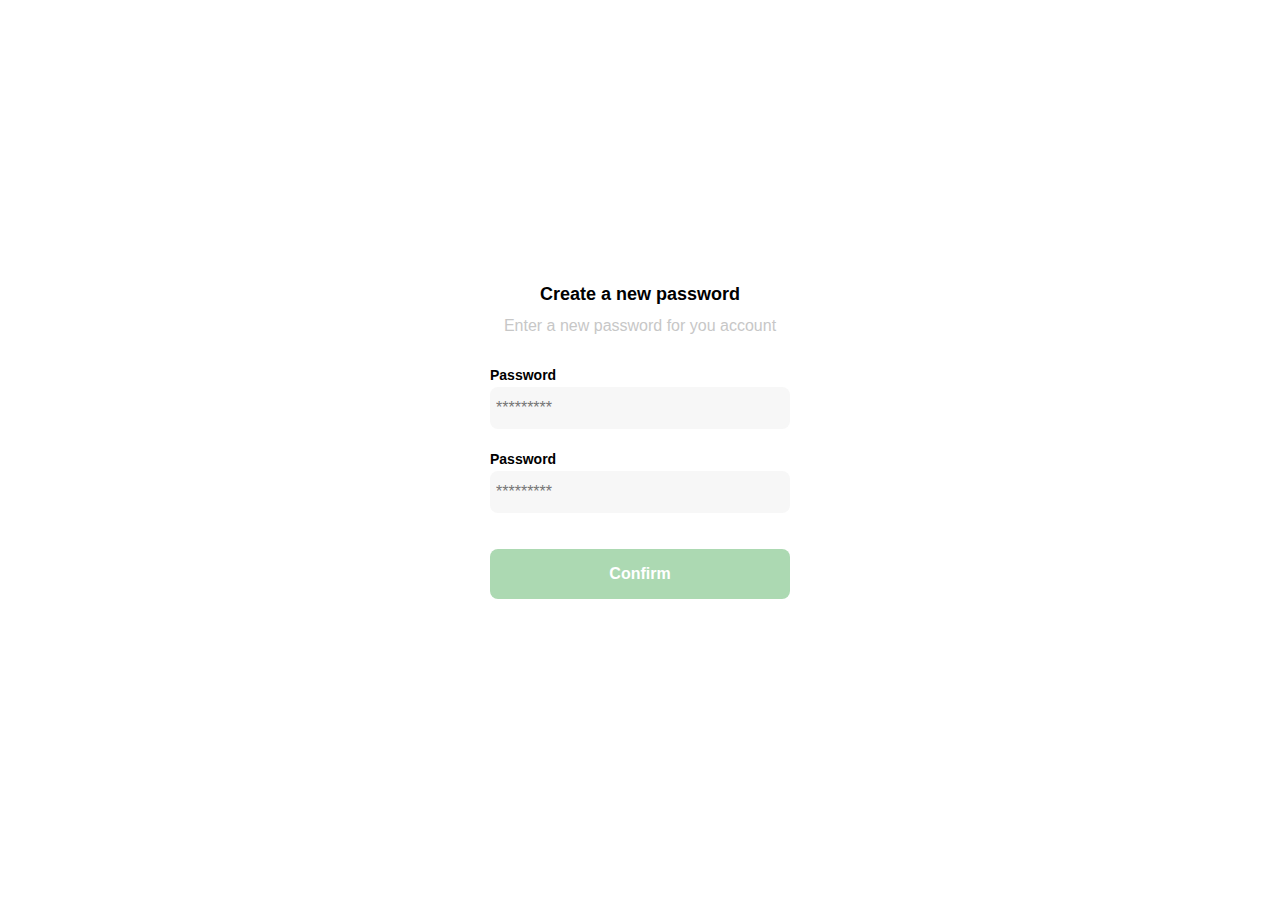
<file: Clase1.html>
<!DOCTYPE html>
<html lang="en">
<head>
    <meta charset="UTF-8">
    <meta name="viewport" content="width=device-width, initial-scale=1.0">
    <title>Document</title>
    <link href="styles/style.css" rel="stylesheet" type="text/css">
</head>
<body>
    <div class="login">
        <div class="form-container">
            <img src="./logos/logo_yard_sale.svg" alt="logo" class="logo">

            <h1 class="title">Create a new password</h1>
            <p class="subtitle">Enter a new password for you account</p>

            <form action="/" class="form">
                <label for="password" class="label">Password</label>
                <input type="password" id="password" placeholder="*********" class="input input_password">

                <label for="new-password" class="label">Password</label>
                <input type="password" id="new-password" placeholder="*********" class="input input_password">

                <input type="submit" value="Confirm" class="primary-button login-button">
            </form>
        </div>
    </div>
</body>
</html>
</file>
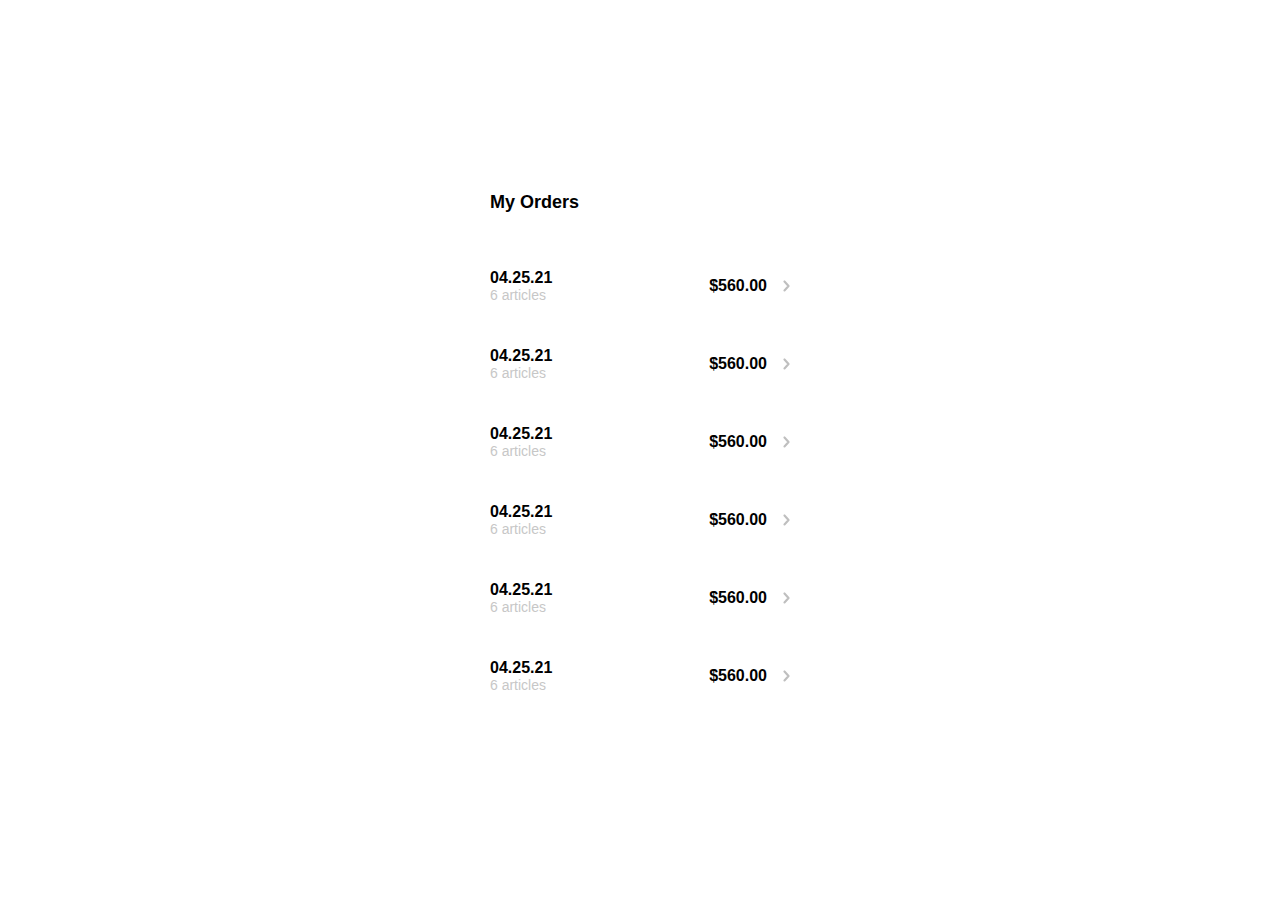
<file: Clase10.html>
<!DOCTYPE html>
<html lang="en">
<head>
    <meta charset="UTF-8">
    <meta name="viewport" content="width=device-width, initial-scale=1.0">
    <title>Document</title>
    <link href="styles/style2.css" rel="stylesheet" type="text/css">
</head>
<body>

    <div class="my-order2">
        <div class="my-order-container2">
            <h1 class="title2">My Orders</h1>
            <div class="my-order-content2">          
                <div class="order2">
                    <p>
                        <span> 04.25.21</span>
                        <span> 6 articles</span>                    
                    </p>
                    <p>$560.00</p> 
                    <img src="./icons/flechita.svg" alt="Arrow">
                </div>

                <div class="order2">
                    <p>
                        <span> 04.25.21</span>
                        <span> 6 articles</span>                    
                    </p>
                    <p>$560.00</p> 
                    <img src="./icons/flechita.svg" alt="Arrow">
                </div>

                <div class="order2">
                    <p>
                        <span> 04.25.21</span>
                        <span> 6 articles</span>                    
                    </p>
                    <p>$560.00</p> 
                    <img src="./icons/flechita.svg" alt="Arrow">
                </div>

                <div class="order2">
                    <p>
                        <span> 04.25.21</span>
                        <span> 6 articles</span>                    
                    </p>
                    <p>$560.00</p> 
                    <img src="./icons/flechita.svg" alt="Arrow">
                </div>

                <div class="order2">
                    <p>
                        <span> 04.25.21</span>
                        <span> 6 articles</span>                    
                    </p>
                    <p>$560.00</p> 
                    <img src="./icons/flechita.svg" alt="Arrow">
                </div>

                <div class="order2">
                    <p>
                        <span> 04.25.21</span>
                        <span> 6 articles</span>                    
                    </p>
                    <p>$560.00</p> 
                    <img src="./icons/flechita.svg" alt="Arrow">
                </div>
            </div>
        </div>
    </div>    
</body>
</html>
</file>
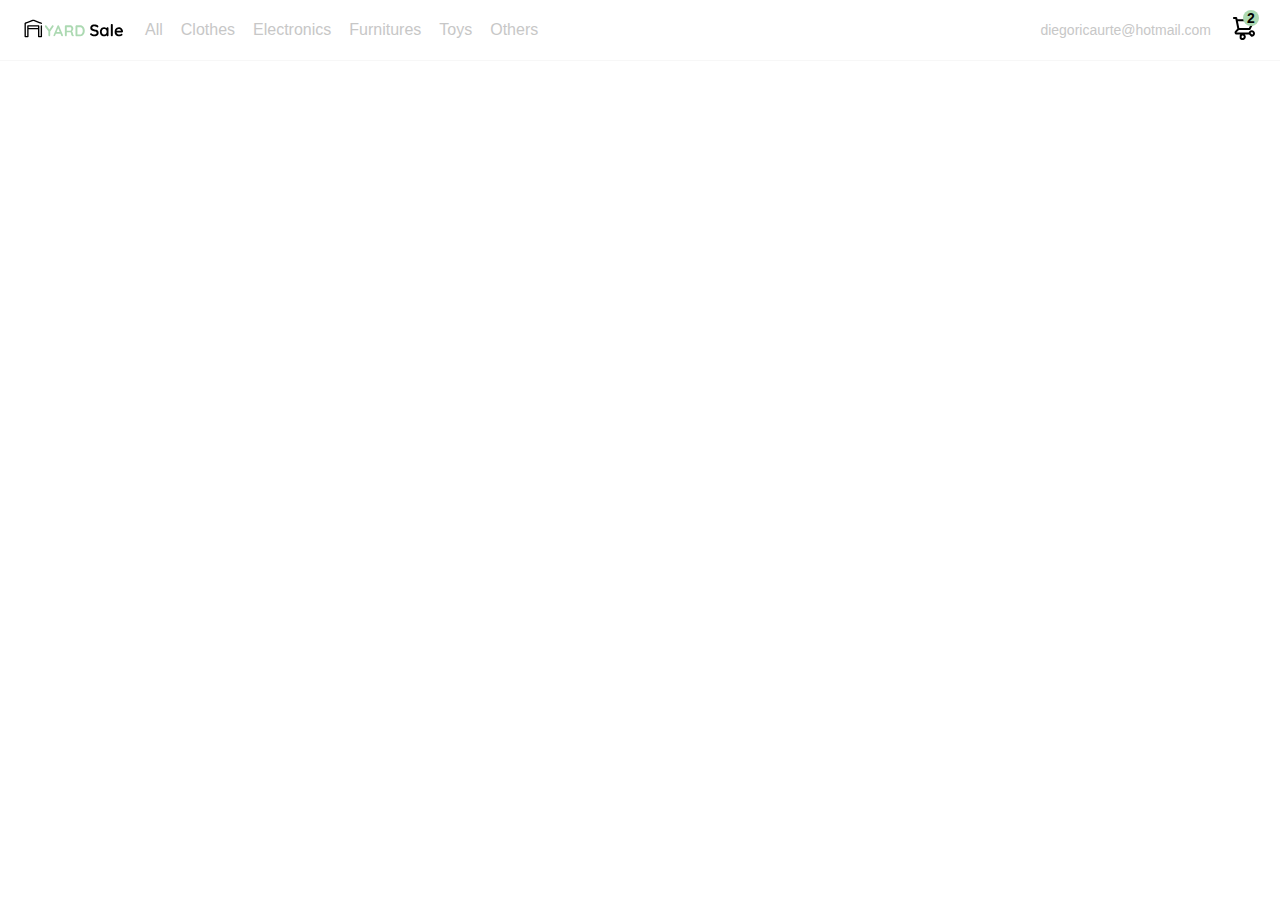
<file: Clase11.html>
<!DOCTYPE html>
<html lang="en">
<head>
    <meta charset="UTF-8">
    <meta name="viewport" content="width=device-width, initial-scale=1.0">
    <title>Document</title>
    <link href="styles/style-menu2.css" rel="stylesheet" type="text/css">
</head>
<body>
    <nav>
        <img src="./icons/icon_menu.svg" alt="menu" class="menu">

        <div class="navbar-left">
            <img src="./logos/logo_yard_sale.svg" alt="logo" class="logo">

            <ul>
                <li>
                    <a href="/">All</a>
                </li>

                <li>
                    <a href="/">Clothes</a>
                </li>

                <li>
                    <a href="/">Electronics</a>
                </li>

                <li>
                    <a href="/">Furnitures</a>
                </li>

                <li>
                    <a href="/">Toys</a>
                </li>

                <li>
                    <a href="/">Others</a>
                </li>

            </ul>


        </div>

        <div class="navbar-right">

            <ul>
                <li class="navbar-email">
                    <a href="/">diegoricaurte@hotmail.com</a>
                </li>
                <li class="navbar-shopping-cart">
                    <img src="./icons/icon_shopping_cart.svg" alt="shopping-cart">
                    <div>2</div>
                </li>
            </ul>

        </div>
    </nav>
</body>
</html>
</file>
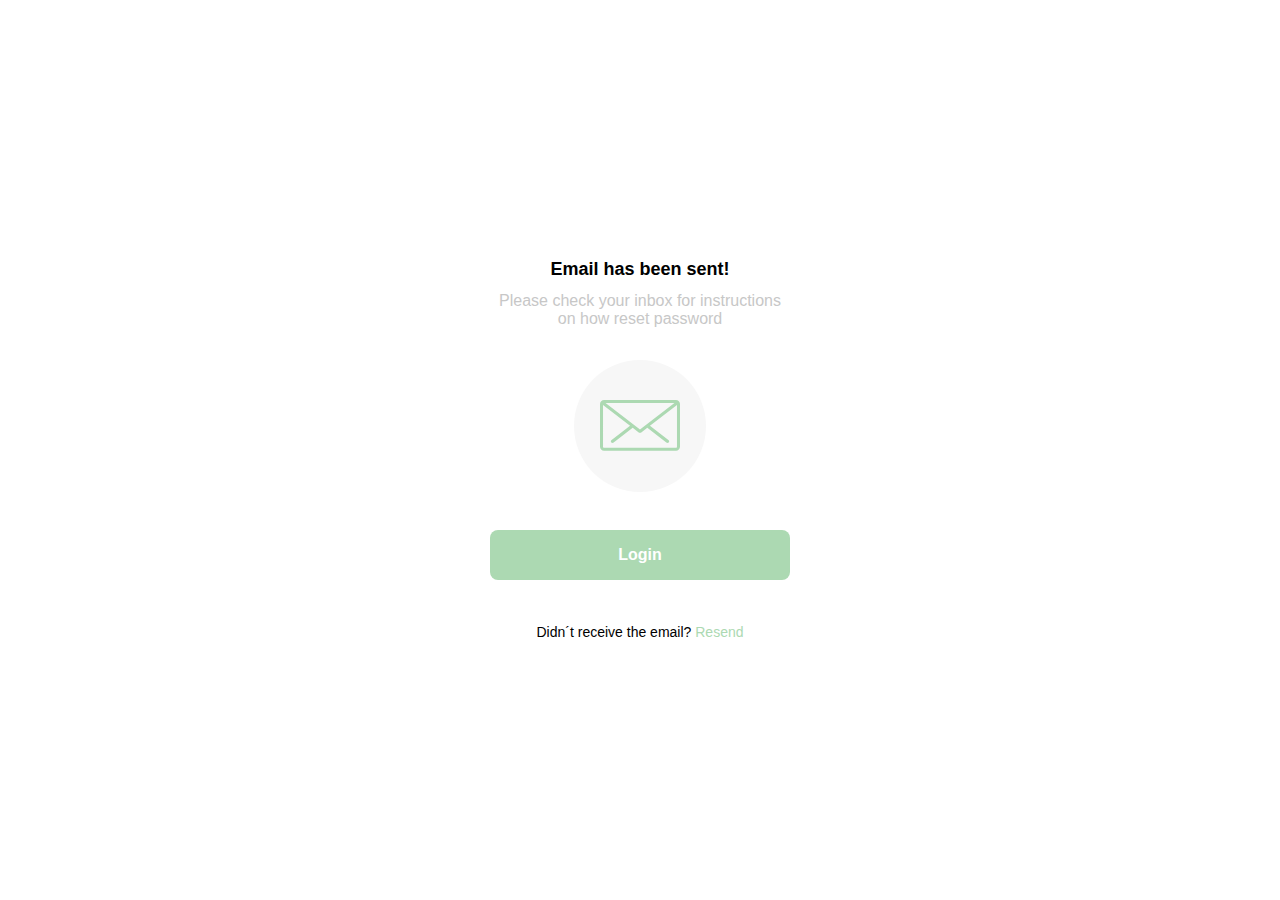
<file: Clase2.html>
<!DOCTYPE html>
<html lang="en">
<head>
    <meta charset="UTF-8">
    <meta name="viewport" content="width=device-width, initial-scale=1.0">
    <title>Document</title>
    <link href="styles/style.css" rel="stylesheet" type="text/css">
</head>
<body>
    <div class="login">
        <div class="form-container2">
            <img src="./logos/logo_yard_sale.svg" alt="logo" class="logo">

            <h1 class="title">Email has been sent!</h1>
            <p class="subtitle">Please check your inbox for instructions on how reset password</p>

            <div class="email-image">
                <img src="./icons/email.svg" alt="email">
            </div>

            <button class="primary-button login-button">
                Login
            </button>

            <p class="resend">
                <span>Didn´t receive the email?</span>
                <a href="#">Resend</a>
            </p>
            
        </div>
    </div>
</body>
</html>
</file>
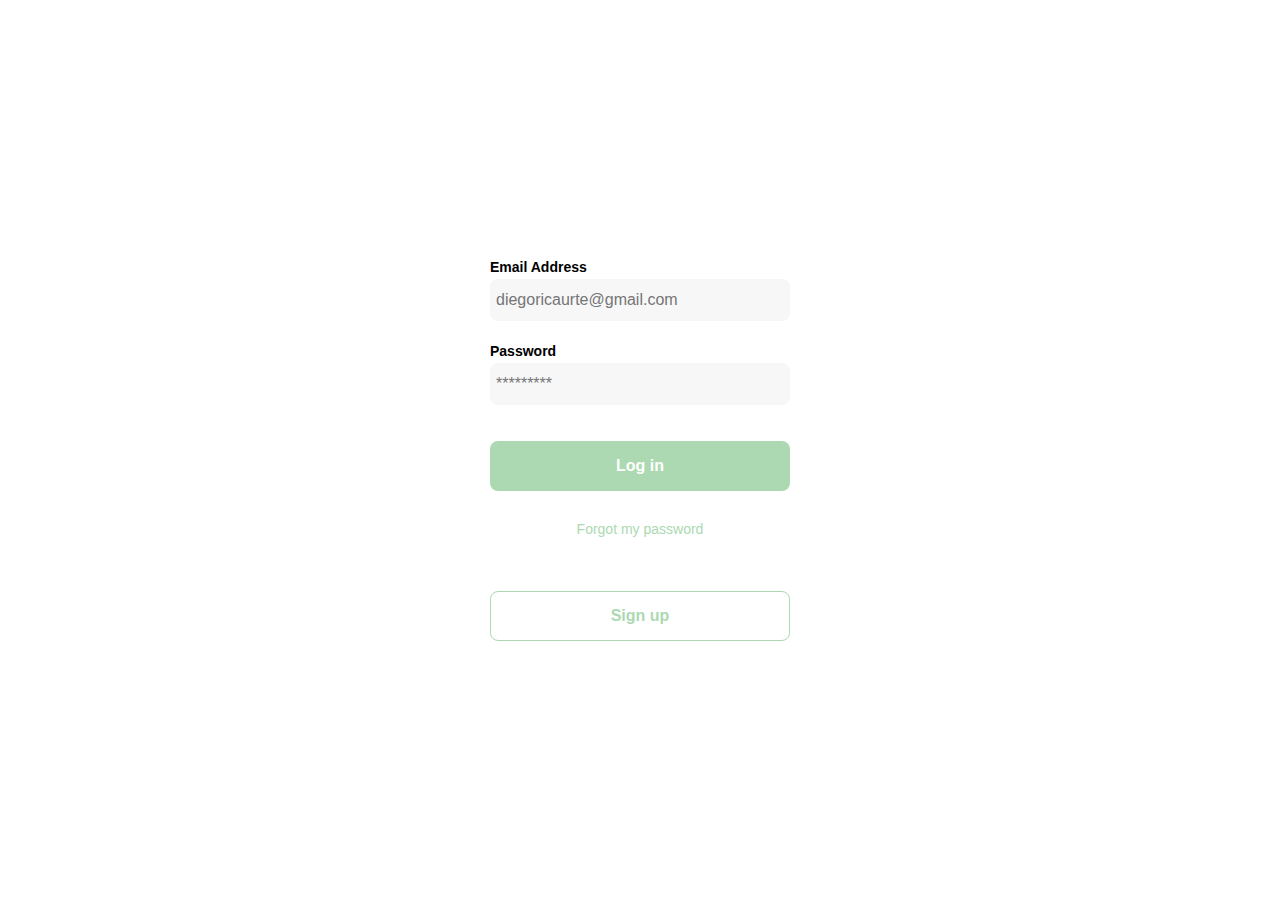
<file: Clase3.html>
<!DOCTYPE html>
<html lang="en">
<head>
    <meta charset="UTF-8">
    <meta name="viewport" content="width=device-width, initial-scale=1.0">
    <title>Document</title>
    <link href="styles/style.css" rel="stylesheet" type="text/css">
</head>
<body>
    <div class="login">
        <div class="form-container">
            <img src="./logos/logo_yard_sale.svg" alt="logo" class="logo">

            <form action="/" class="form">
                <label for="email" class="label">Email Address</label>
                <input type="text" id="email" placeholder="diegoricaurte@gmail.com" class="input input_email">

                <label for="password" class="label">Password</label>
                <input type="password" id="password" placeholder="*********" class="input input_password">

                <input type="submit" value="Log in" class="primary-button login-button">

                <a href="/">Forgot my password</a>
            </form>
            <button class="secondary-button signup-button">
                Sign up
            </button>
        </div>
    </div>
</body>
</html>
</file>
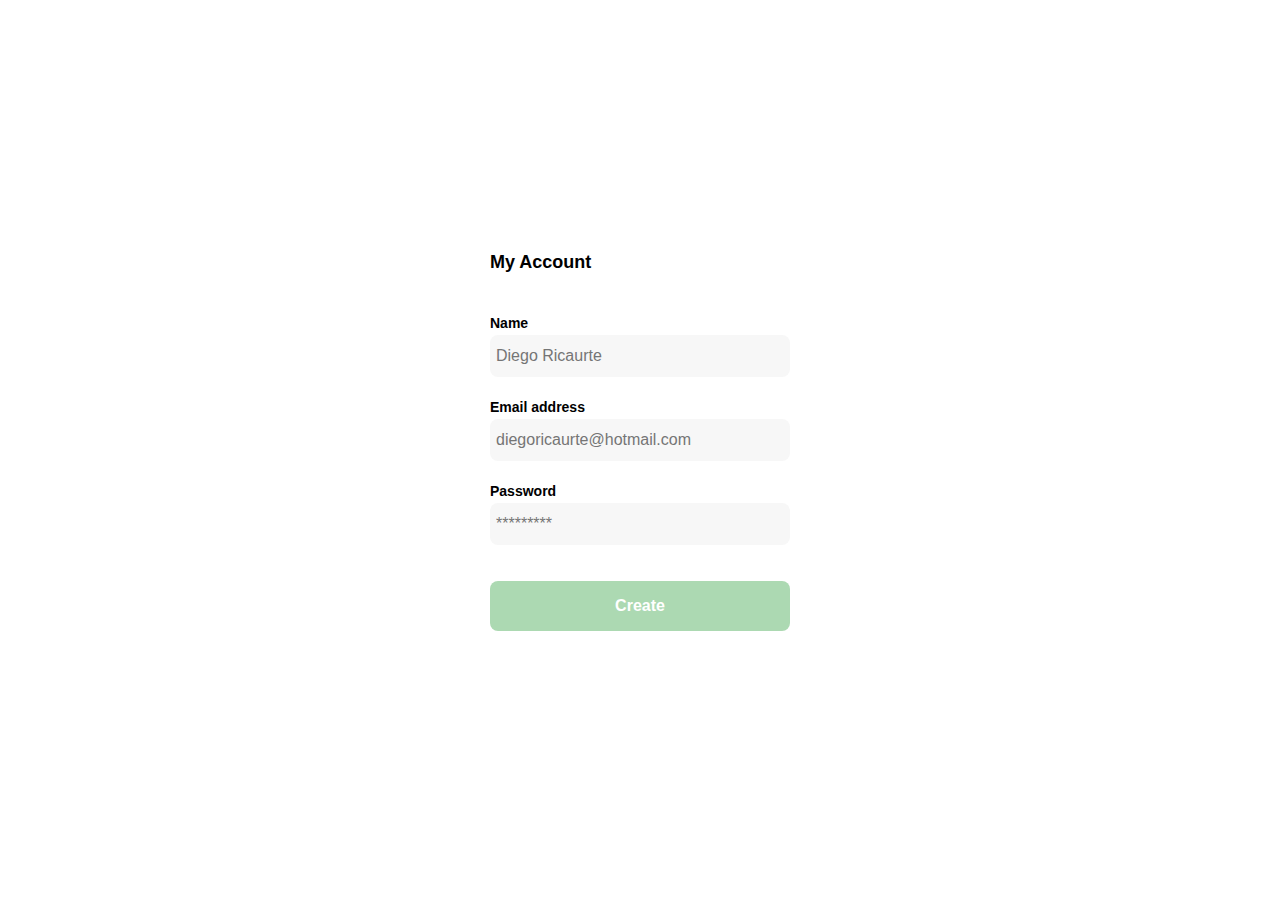
<file: Clase4.html>
<!DOCTYPE html>
<html lang="en">
<head>
    <meta charset="UTF-8">
    <meta name="viewport" content="width=device-width, initial-scale=1.0">
    <title>Document</title>
    <link href="styles/style.css" rel="stylesheet" type="text/css">
</head>
<body>
    <div class="login">
        <div class="form-container">
            <h1 class="title2">My Account</h1>

            <form action="/" class="form">
                <div>
                    
                    <label for="name" class="label">Name</label>
                    <input type="text" id="name" placeholder="Diego Ricaurte" class="input input_name">
                    
                    <label for="email" class="label">Email address</label>
                    <input type="text" id="email" placeholder="diegoricaurte@hotmail.com" class="input input_email">


                    <label for="password" class="label">Password</label>
                    <input type="password" id="password" placeholder="*********" class="input input_password">
                    
                </div>
                

                <input type="submit" value="Create" class="primary-button login-button">
            </form>
        </div>
    </div>
</body>
</html>
</file>
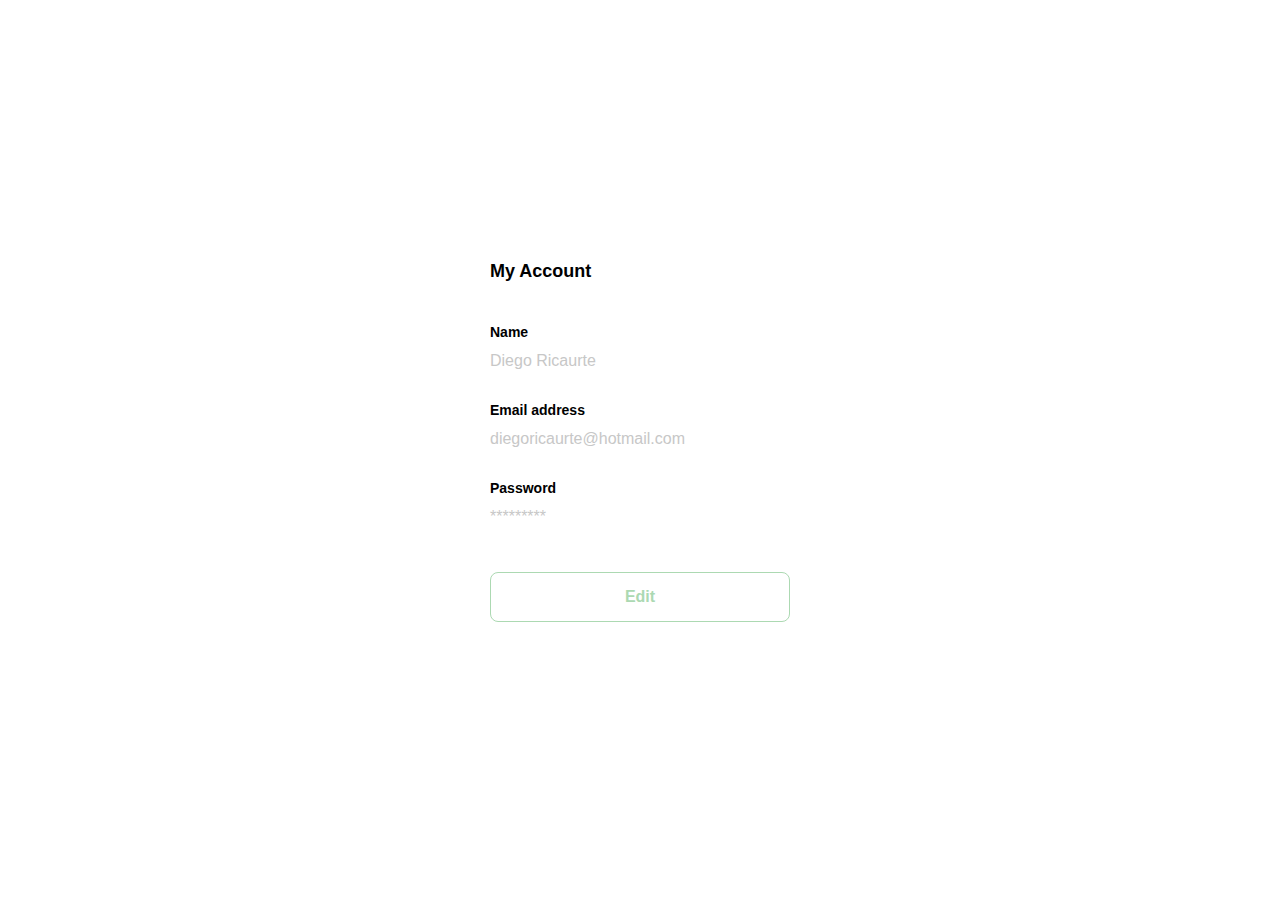
<file: Clase5.html>
<!DOCTYPE html>
<html lang="en">
<head>
    <meta charset="UTF-8">
    <meta name="viewport" content="width=device-width, initial-scale=1.0">
    <title>Document</title>
    <link href="styles/style.css" rel="stylesheet" type="text/css">
</head>
<body>
    <div class="login">
        <div class="form-container">
            <h1 class="title2">My Account</h1>

            <form action="/" class="form">
                <div>
                    
                    <label for="name" class="label">Name</label>
                    <p class="value">Diego Ricaurte</p>
                    
                    <label for="email" class="label">Email address</label>
                    <p class="value">diegoricaurte@hotmail.com</p>


                    <label for="password" class="label">Password</label>
                    <p class="value">*********</p>
                    
                </div>
                

                <input type="submit" value="Edit" class="secondary-button login-button">
            </form>
        </div>
    </div>
</body>
</html>
</file>
<file: styles/style.css>
:root{
    --white:#FFFFFF;
    --black: #000000;
    --very-light-pink: #c7c7c7;
    --text-input-field: #F7F7F7;
    --hospital-green: #ACD9B2;
    --sm: 14px;
    --md: 16px;
    --lg: 18px;

}

body{    
    font-family: 'Quicksand', sans-serif;
    margin: 0;
}

.login{
    width: 100%;
    height: 100vh;
    display: grid;
    place-items: center;
}

.form-container{
    display: grid;
    grid-template-rows: auto 1fr auto;
    width: 300px;
    
}
.form-container2{
    display: grid;
    grid-template-rows: auto 1fr auto;
    width: 300px;
    justify-items: center;
}

.logo{
    width: 150px;
    margin-bottom: 48px;
    justify-self: center;
    display: none;
}

.title{
    font-size: var(--lg);
    margin-bottom: 12px;
    text-align: center;
}

.title2{
    font-size: var(--lg);
    margin-bottom: 12px;
    text-align: start;
    margin-bottom: 42px;
}

.subtitle{
    color: var(--very-light-pink);
    font-size: var(--md);
    font-weight: 300;
    margin-top: 0;
    margin-bottom: 32px;
    text-align: center;
}

.form{
    display: flex;
    flex-direction: column;
}


.form div{
    display: flex;
    flex-direction: column;
}
.form a{
    color: var(--hospital-green);
    font-size: var(--sm);
    text-align: center;
    text-decoration: none;
    margin-bottom: 54px;

}

.label{
    font-size:  var(--sm);
    font-weight:  bold;
    margin-bottom: 4px;
}

.input{
    background-color: var(--text-input-field);
    border: none;
    border-radius: 8px;
    height: 30px;
    font-size: var(--md);
    padding: 6px;
    margin-bottom: 12px;
}

.primary-button{
    background-color: var(--hospital-green);
    border-radius: 8px;
    border: none;
    color: var(--white);
    width: 100%;
    cursor: pointer;
    font-size: var(--md);
    font-weight: bold;
    height: 50px;
}

.login-button{
    margin-top: 14px;
    margin-bottom: 30px;
}

@media (max-width: 640px) {
    .logo{
        display: block;
    }
    
    .form-container{
        height: 100%;
    }
    .form{
        height: 100%;
        justify-content: space-between;
    }
}

.email-image{
    width: 132px;
    height: 132px;
    border-radius: 50%;
    background-color: var(--text-input-field);
    display: flex;
    justify-content: center;
    align-items: center;
    margin-bottom: 24px;
}

.email-image img{
    width: 80px;
}

.resend{
    font-size: var(--sm);
}

.resend spam{
    color: var(--very-light-pink);    
}


.resend a{
    color: var(--hospital-green);
    text-decoration: none;    
}

.secondary-button{
    background-color: var(--white);
    border: 1px solid var(--hospital-green);
    border-radius: 8px;
    width: 100%;
    height: 50px;
    cursor: pointer;
    font-size: var(--md);
    font-weight: bold;
    color: var(--hospital-green);
}

.primary-button{
    background-color: var(--hospital-green);
    border-radius: 8px;
    border: none;
    color: var(--white);
    width: 100%;
    cursor: pointer;
    font-size: var(--md);
    font-weight: bold;
    height: 50px;
}

.input_email{
    margin-bottom: 22px;
}

.input_name,
.input_email,
.input_password{
    margin-bottom: 22px;
}

.value{
    color: var(--very-light-pink);
    font-size: var(--md);
    margin: 8px 0 32px 0;
}
</file>
<file: styles/style2.css>
:root{
    --white:#FFFFFF;
    --black: #000000;
    --very-light-pink: #c7c7c7;
    --text-input-field: #F7F7F7;
    --hospital-green: #ACD9B2;
    --sm: 14px;
    --md: 16px;
    --lg: 18px;

}

body{    
    font-family: 'Quicksand', sans-serif;
    margin: 0;
}


.cards-container{
    display: grid;
    grid-template-columns: repeat(auto-fill, 240px);
    gap: 26px;
    place-content: center;
}

.product-card{
    width: 240px;
}

.product-card img{
    width: 240px;
    height: 240px;
    border-radius: 20px;
    object-fit: cover;
}

.product-info{
    display: flex;
    justify-content: space-between;
    align-items: center;
    margin-top: 12px;

}

.product-info figure img{
    width: 35px;
    height: 35px;
}

.product-info figure{
    width: 35px;
    height: 35px;
    margin: 0;
}

.product-info div p:nth-child(1){
    font-weight: bold;
    font-size: var(--md);
    margin-top: 0px;
    margin-bottom: 4px;
}

.product-info div p:nth-child(2){
    font-size: var(--sm);
    margin-top: 0px;
    margin-bottom: 0px;
    color: var(--very-light-pink);
}

@media (max-width: 640px){
    .cards-container{
        grid-template-columns: repeat(auto-fill, 140px);
    }

    .product-card{
        width: 140px;
    }
    
    .product-card img{
        width: 140px;
        height: 140px;
    }
}


.my-order{
    width: 100%;
    height: 100vh;
    display: grid;
    place-items: center;
}

.title{
    font-size: var(--lg);
    margin-bottom: 40px;
}

.my-order-container{
    display: grid;
    grid-template-rows: auto 1fr auto;
    width: 300px;
}

.my-order-content{
    display: flex;
    flex-direction: column;
}

.shopping-cart{
    display: grid;
    grid-template-columns: auto 1fr auto auto;
    gap: 16px;
    margin-bottom: 24px;
    align-items: center;
}

.shopping-cart figure{
    margin: 0;

}

.shopping-cart figure img{
    width: 70px;
    height: 70px;
    border-radius: 20px;
    object-fit: cover;

}

.shopping-cart p:nth-child(2){
    color: var(--very-light-pink);
}


.shopping-cart p:nth-child(3){
    font-size: var(--md);
    font-weight: bold;
}

.order{
    display: grid;
    grid-template-columns: auto 1fr;
    gap: 16px;
    align-items: center;
    background-color: var(--text-input-field);
    margin-bottom: 24px;
    border-radius: 8px;
    padding: 0 24px;
}

.order p:nth-child(1){
    display: flex;
    flex-direction: column;

}

.order p span:nth-child(1){
    font-size: var(--md);
    font-weight: bold;

}

.order p span:nth-child(2){
    font-size: var(--sm);
    color: var(--very-light-pink);

}

.order p:nth-child(2){
    text-align: end;
    font-weight: bold;
}


/* Clase 10*/

.my-order2{
    width: 100%;
    height: 100vh;
    display: grid;
    place-items: center;
}

.title2{
    font-size: var(--lg);
    margin-bottom: 40px;
}

.my-order-container2{
    display: grid;
    grid-template-rows: auto 1fr auto;
    width: 300px;
}

.my-order-content2{
    display: flex;
    flex-direction: column;
}

.order2{
    display: grid;
    grid-template-columns: auto 1fr auto;
    gap: 16px;
    align-items: center;
    margin-bottom: 12px;
}

.order2 p:nth-child(1){
    display: flex;
    flex-direction: column;

}

.order2 p span:nth-child(1){
    font-size: var(--md);
    font-weight: bold;

}

.order2 p span:nth-child(2){
    font-size: var(--sm);
    color: var(--very-light-pink);

}

.order2 p:nth-child(2){
    text-align: end;
    font-weight: bold;
}
</file>
<file: styles/style-menu2.css>
:root{
    --white:#FFFFFF;
    --black: #000000;
    --very-light-pink: #c7c7c7;
    --text-input-field: #F7F7F7;
    --hospital-green: #ACD9B2;
    --sm: 14px;
    --md: 16px;
    --lg: 18px;

}

body{    
    font-family: 'Quicksand', sans-serif;
    margin: 0;
}

nav{
    display: flex;
    justify-content: space-between;
    padding: 0 24px;
    border-bottom: 1px solid var(--text-input-field);
}

.menu{
    display: none;
}

.logo{
    width: 100px;
}

.navbar-left ul,
.navbar-right ul{
    list-style: none;
    padding: 0;
    margin: 0;
    display: flex;
    align-items: center;
    height: 60px;
}

.navbar-left{
    display: flex;
}

.navbar-left ul{
    margin-left: 12px;
}


.navbar-left ul li a,
.navbar-right ul li a{
    text-decoration: none;
    color: var(--very-light-pink);
    border: 1px solid var(--white);
    padding: 8px;
    border-radius: 8px;
}


.navbar-left ul li a:hover,
.navbar-right ul li a:hover{
    text-decoration: none;
    color: var(--very-light-pink);
    border: 1px solid var(--hospital-green);
    color: var(--hospital-green);

}

.navbar-email{
   color: var(--very-light-pink); 
   font-size: var(--sm);
   margin-right: 12px;
}

.navbar-shopping-cart{
    position: relative;
}

.navbar-shopping-cart div{
    width: 16px;
    height: 16px;
    background-color: var(--hospital-green);
    border-radius: 50%;
    font-size: var(--sm);
    font-weight: bold;
    position: absolute;
    top: -6px;
    right: -3px;
    display: flex;
    justify-content: center;
    align-items: center;
}

@media (max-width: 640px){
    .menu{
        display: block;
    }

    .navbar-left ul{
        display: none;
    }

    .navbar-email{
        display: none;
    }

}


.product-detail{
    width: 360px;
    padding-bottom: 24px;
    position: absolute;
    right: 0;
    
}

.product-detail-close{
    background-color: var(--white);
    width:14px;
    height:14px;
    position: absolute;
    top: 24px;
    left: 24px;
    z-index: 2;
    padding: 12px;
    border-radius: 50%;
}


.product-detail-close:hover{
    cursor: pointer;

}


.product-detail > img:nth-child(2){
    width: 100%;
    height: 360px;
    object-fit: cover;
    border-radius: 0 0 20px 20px;
    
}


.product-info{
    margin: 24px 24px 0 24px;
}

.product-info p:nth-child(1){
    font-weight: bold;
    font-size: var(--md);
    margin-top: 0;
    margin-bottom: 4px;
}



.product-info p:nth-child(2){
    color: var(--very-light-pink);
    font-size: var(--md);
    margin-top: 0;
    margin-bottom: 36px;
}

.product-info p:nth-child(3){
    color: var(--very-light-pink);
    font-size: var(--sd);
    margin-top: 0;
    margin-bottom: 36px;
    
}


.primary-buttom{
    background-color: var(--hospital-green);
    border-radius: 8px;
    border: none;
    color: var(--white);
    width: 100%;
    cursor: pointer;
    font-size: var(--md);
    font-weight: bold;
    height: 50px;
}

.add-to-card-buttom{
    display: flex;
    align-items: center;
    justify-content: center;
}

@media (max-width: 640px){
    .product-detail{
        width: 100%;
    }

}
</file>
